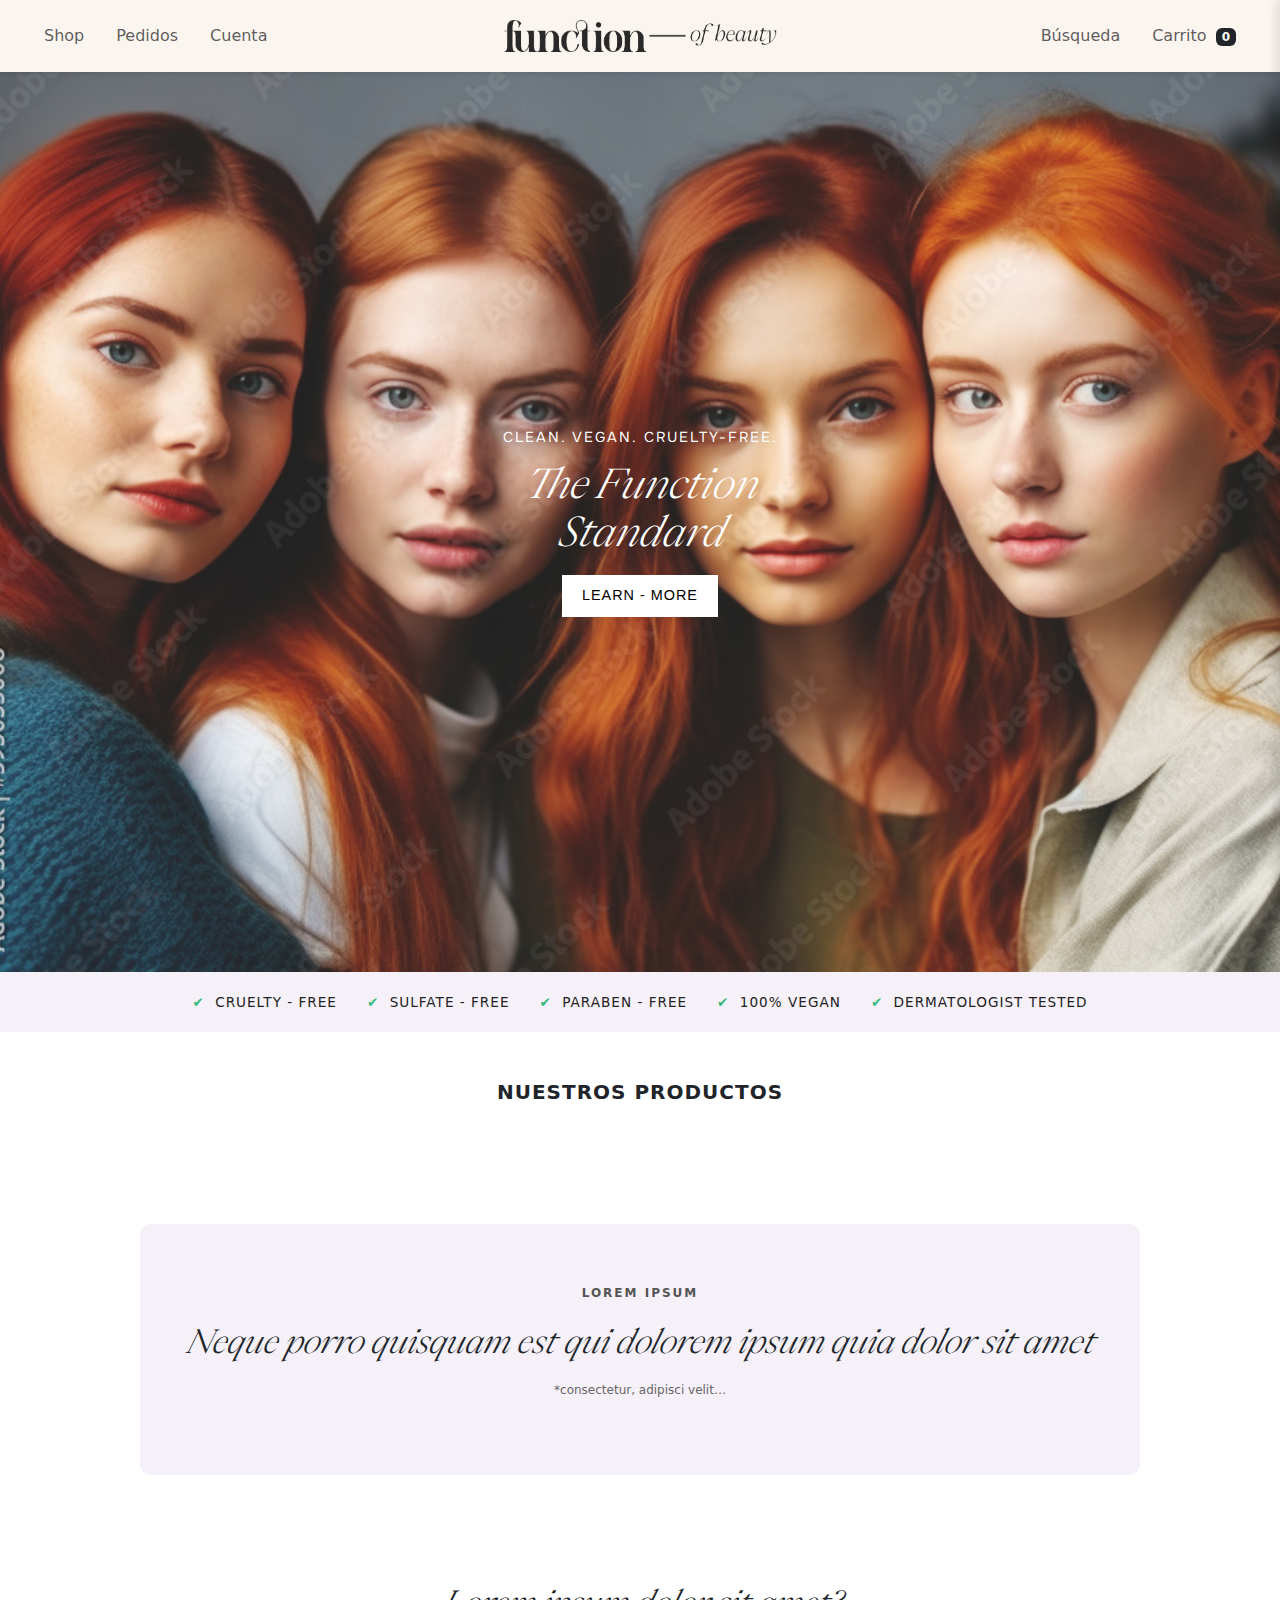
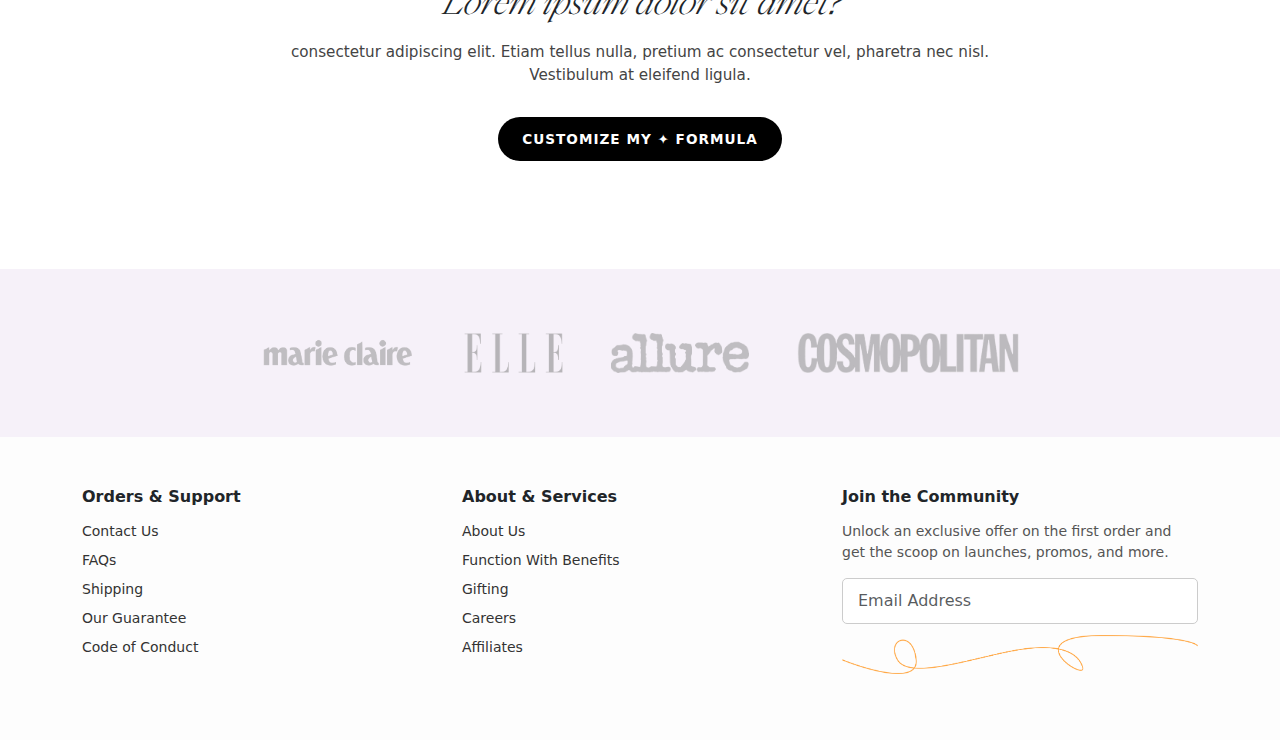
<file: frontend/index.html>
<!DOCTYPE html>
<html lang="en">
<head>
  <meta charset="UTF-8">
  <meta name="viewport" content="width=device-width, initial-scale=1.0">
  <title>Function of Beauty</title>
  <link rel="stylesheet" href="css/style.css">
  <link href="https://cdn.jsdelivr.net/npm/bootstrap@5.3.3/dist/css/bootstrap.min.css" rel="stylesheet">
</head>
<body>
<!-- ENVOLTORIO -->
<div class="navbar-wrapper position-relative">

  <nav class="navbar navbar-expand-lg custom-navbar py-3 px-4">
    <div class="container-fluid justify-content-between align-items-center">

      <!-- Menú izquierda -->
      <ul class="navbar-nav flex-row gap-3">
        <li class="nav-item"><a class="nav-link" href="#">Shop</a></li>
        <li class="nav-item"><a class="nav-link" href="#">Pedidos</a></li>
        <li class="nav-item"><a class="nav-link" href="#">Cuenta</a></li>
      </ul>

      <!-- Logo al centro -->
      <a class="navbar-brand mx-auto position-absolute start-50 translate-middle-x" href="index.html">
        <img src="assets/logo.png" alt="Function of Beauty" height="28">
      </a>

      <!-- Menú derecha -->
      <ul class="navbar-nav flex-row gap-3">
        <li class="nav-item"><a class="nav-link" href="#" id="openSearch">Búsqueda</a></li>
  <li class="nav-item">
          <a class="nav-link position-relative" href="#" id="openCart">
             Carrito <span class="badge bg-dark ms-1" id="cartCount">0</span>
        </a>
        </li>
      </ul>

    </div>
  </nav>
  <!-- Search-->
<div id="searchDropdown" class="search-dropdown d-none">
  <div class="search-bar p-3 d-flex align-items-center">
    <input type="text" id="searchInput" class="form-control" placeholder="Search by product or keyword">
    <button class="btn-close ms-2" id="closeSearch"></button>
  </div>
  <div class="search-content p-3">
    <div class="row">
      <div class="col-md-4">
        <h6>Ingredients</h6>
        <ul class="list-unstyled small text-muted">
          <li>Acacia Extract</li>
          <li>Argan Oil</li>
          <li>...</li>
        </ul>
      </div>
      <div class="col-md-4">
        <h6>Categories</h6>
        <ul class="list-unstyled small text-muted">
          <li>Hair Care</li>
          <li>Skin Care</li>
          <li>...</li>
        </ul>
      </div>
      <div class="col-md-4">
        <h6>Suggested Products</h6>
        <div class="d-flex gap-3">
          <img src="assets/bottle1.jpg" alt="" width="60">
          <img src="assets/bottle2.jpg" alt="" width="60">
          <img src="assets/bottle3.jpg" alt="" width="60">
        </div>
      </div>
    </div>
  </div>
</div>

</div>
<!-- Carrito lateral -->
<div id="cartSidebar" class="cart-sidebar cart-closed">
  <div class="cart-header">
    <h5>Your Cart</h5>
    <button class="close-cart" onclick="Cart.close()">✕</button>
  </div>
  <div class="cart-items" id="cartItems"></div>
  <div class="cart-footer">
    <p>Subtotal: <span id="cartSubtotal">0€</span></p>
    <p>Shipping costs: <span id="cartShipping">5€</span></p>
    <p><strong>Total: <span id="cartTotal">0€</span></strong></p>
    <button class="btn btn-dark w-100 mt-2">PROCEED TO → CHECKOUT</button>
  </div>
</div>




  <section class="hero-banner">
  <div class="hero-content">
    <p class="hero-subtitle">CLEAN. VEGAN. CRUELTY-FREE.</p>
    <h1 class="hero-title">The Function<br>Standard</h1>
    <button class= "hero-button">LEARN - MORE</button>
  </div>
</section>

<!------ Banner de checkmarks ------>
<section class="feature-banner">
  <ul class="feature-list">
    <li><span class="checkmark">✔</span> CRUELTY - FREE</li>
    <li><span class="checkmark">✔</span> SULFATE - FREE</li>
    <li><span class="checkmark">✔</span> PARABEN - FREE</li>
    <li><span class="checkmark">✔</span> 100% VEGAN</li>
    <li><span class="checkmark">✔</span> DERMATOLOGIST TESTED</li>
  </ul>
</section>

<!--- Banner de productos personalizados, se cargan desde la base de datos con la API -->
<section class="product-section py-5">
  <h5 class="text-center mb-4 text-uppercase fw-semibold" style="letter-spacing: 1px;">Nuestros Productos</h5>
  <div class="container">
    <div id="productGrid" class="row justify-content-center gap-4"></div>
  </div>
</section>

<section class="data-highlight text-center my-5">
  <p class="data-subtitle">LOREM IPSUM</p>
  <h2 class="data-title">
    Neque porro quisquam est qui dolorem ipsum quia dolor sit amet
  </h2>
  <p class="data-footnote">*consectetur, adipisci velit…</p>
</section>

<section class="quiz-prompt text-center my-5">
  <h2 class="quiz-title">Lorem ipsum dolor sit amet?</h2>
  <p class="quiz-subtext">
   consectetur adipiscing elit. Etiam tellus nulla, pretium ac consectetur vel, pharetra nec nisl. Vestibulum at eleifend ligula.
  </p>
  <button class="quiz-button">CUSTOMIZE MY ✦ FORMULA</button>
</section>

<section class="brand-banner">
  <div class="container d-flex flex-wrap justify-content-center gap-5 py-4">
    <img src="assets/marieclarie.png" alt="Marie Claire" class="brand-logo">
    <img src="assets/elle.png" alt="ELLE" class="brand-logo">
    <img src="assets/allure.png" alt="Allure" class="brand-logo">
    <img src="assets/cosmopolitan.png" alt="Cosmopolitan" class="brand-logo">
  </div>
</section>

<footer class="footer-section">
  <div class="container">
    <div class="row justify-content-between">

      <!-- Orders & Support -->
      <div class="col-12 col-md-3 mb-4">
        <h6 class="footer-title">Orders & Support</h6>
        <ul class="footer-list">
          <li><a href="#">Contact Us</a></li>
          <li><a href="#">FAQs</a></li>
          <li><a href="#">Shipping</a></li>
          <li><a href="#">Our Guarantee</a></li>
          <li><a href="#">Code of Conduct</a></li>
        </ul>
      </div>

      <!-- About & Services -->
      <div class="col-12 col-md-3 mb-4">
        <h6 class="footer-title">About & Services</h6>
        <ul class="footer-list">
          <li><a href="#">About Us</a></li>
          <li><a href="#">Function With Benefits</a></li>
          <li><a href="#">Gifting</a></li>
          <li><a href="#">Careers</a></li>
          <li><a href="#">Affiliates</a></li>
        </ul>
      </div>

      <!-- Newsletter -->
      <div class="col-12 col-md-4 mb-4">
        <h6 class="footer-title">Join the Community</h6>
        <p class="footer-desc">Unlock an exclusive offer on the first order and get the scoop on launches, promos, and more.</p>
        <div class="email-subscription">
          <input type="email" class="form-control" placeholder="Email Address">
          <img src="assets/Vector.png" alt="underline" class="vector-line">
        </div>
      </div>

    </div>
  </div>
</footer>

  <script src="https://cdn.jsdelivr.net/npm/bootstrap@5.3.3/dist/js/bootstrap.bundle.min.js"></script>
  <script src="js/app.js"></script>
  <script src="js/cart.js"></script>
</body>
</html>
</file>
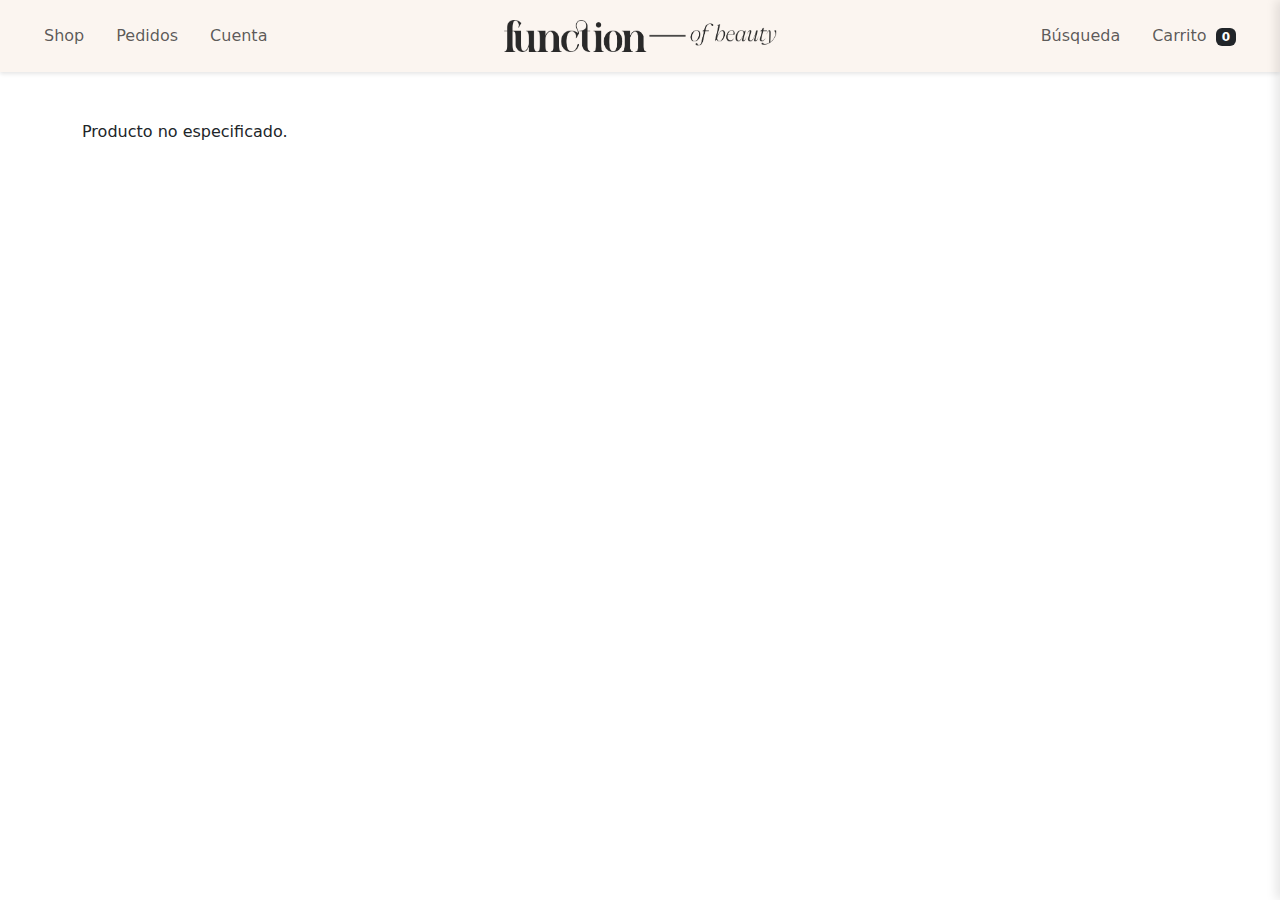
<file: frontend/product.html>
<!DOCTYPE html>
<html lang="en">
<head>
  <meta charset="UTF-8">
  <meta name="viewport" content="width=device-width, initial-scale=1.0">
  <title>Function of Beauty</title>
  <link rel="stylesheet" href="css/style.css">
  <link href="https://cdn.jsdelivr.net/npm/bootstrap@5.3.3/dist/css/bootstrap.min.css" rel="stylesheet">
</head>
<body>

  <nav class="navbar navbar-expand-lg custom-navbar py-3 px-4">
    <div class="container-fluid justify-content-between align-items-center">

      <!-- Menú izquierda -->
      <ul class="navbar-nav flex-row gap-3">
        <li class="nav-item"><a class="nav-link" href="#">Shop</a></li>
        <li class="nav-item"><a class="nav-link" href="#">Pedidos</a></li>
        <li class="nav-item"><a class="nav-link" href="#">Cuenta</a></li>
      </ul>

      <!-- Logo al centro -->
      <a class="navbar-brand mx-auto position-absolute start-50 translate-middle-x" href="index.html">
        <img src="assets/logo.png" alt="Function of Beauty" height="28">
      </a>

      <!-- Menú derecha -->
      <ul class="navbar-nav flex-row gap-3">
        <li class="nav-item"><a class="nav-link" href="#">Búsqueda</a></li>
        <li class="nav-item">
           <a class="nav-link position-relative" href="#" id="openCart">
             Carrito <span class="badge bg-dark ms-1" id="cartCount">0</span>
        </a>
        </li>
      </ul>

    </div>
  </nav>

  <div id="cartSidebar" class="cart-sidebar cart-closed">
  <div class="cart-header">
    <h5>Your Cart</h5>
    <button class="close-cart" onclick="Cart.close()">✕</button>
  </div>
  <div class="cart-items" id="cartItems"></div>
  <div class="cart-footer">
    <p>Subtotal: <span id="cartSubtotal">0€</span></p>
    <p>Shipping costs: <span id="cartShipping">5€</span></p>
    <p><strong>Total: <span id="cartTotal">0€</span></strong></p>
    <button class="btn btn-dark w-100 mt-2">PROCEED TO → CHECKOUT</button>
  </div>
</div>

   <!-- MAIN PRODUCT DETAIL -->
  <main class="container py-5" id="productDetail">
    <!-- Aquí irá dinámicamente todo el contenido del producto -->
  </main>

  <script src="https://cdn.jsdelivr.net/npm/bootstrap@5.3.3/dist/js/bootstrap.bundle.min.js"></script>
  <script src="js/product.js"></script>
    <script src="js/cart.js"></script>
</body>
</html>
</file>
<file: frontend/css/style.css>
@font-face {
  font-family: 'Onest';
  src: url('../assets/fonts/Onest-VariableFont_wght.ttf') format('truetype');
}

@font-face {
  font-family: 'PPEiko';
  src: url('../assets/fonts/PPEiko-LightItalic.otf') format('opentype');
}

body {
  font-family: 'Onest', sans-serif;
}

.navbar-wrapper {
  position: sticky;
  top: 0;
  z-index: 1000;
}
.custom-navbar {
  background-color: #FBF5F0;
  box-shadow: 0 2px 4px rgba(0, 0, 0, 0.1);
}

.search-dropdown {
  position: absolute;
  top: 100%;
  left: 0;
  right: 0;
  background: white;
  border-bottom: 1px solid #ccc;
  box-shadow: 0 2px 10px rgba(0,0,0,0.05);
  z-index: 1050;
}

.navbar-brand img {
  height: 32px;
  object-fit: contain;
}

.nav-link {
  font-weight: 500;
  color: #333;
}

.nav-link:hover {
  color: #c06;
}

#cartCount {
  font-size: 0.75rem;
  padding: 0.25em 0.5em;
}

.hero-banner {
  background-image: url('../assets/womensmiling.jpg'); /* cambia por tu imagen */
  background-size: cover;
  background-position: center;
  height: 100vh;
  position: relative;
  display: flex;
  align-items: center;
  justify-content: center;

}

.hero-content {
  text-align: center;
  color: white;
  padding: 20px;
  border-radius: 10px;
}

.hero-subtitle {
  font-family: 'Onest', sans-serif;
  letter-spacing: 2px;
  font-size: 0.9rem;
  margin-bottom: 10px;
  text-transform: uppercase;
}

.hero-title {
  font-family: 'PPEiko', serif;
  font-size: 2.5rem;
  margin-bottom: 20px;
  font-style: italic;
}

.hero-button {
  font-family: 'Instrument Sans', sans-serif;
  background-color: white;
  color: black;
  border: none;
  padding: 10px 20px;
  font-size: 0.9rem;
  letter-spacing: 1px;
  cursor: pointer;
  transition: background-color 0.3s;
}

.hero-button:hover {
  background-color: #eee;
}

.feature-banner {
  background-color: #F6F1F9;
  padding: 20px 10px;
  text-align: center;
}

.feature-list {
  list-style: none;
  padding: 0;
  margin: 0;
  display: flex;
  justify-content: center;
  flex-wrap: wrap;
  gap: 30px;
}

.feature-list li {
  font-size: 0.85rem;
  letter-spacing: 1px;
  color: #222;
  font-weight: 500;
}

.checkmark {
  color: #36b87d;
  margin-right: 5px;
}

.product-card {
  text-align: center;
  max-width: 200px;
  flex: 0 0 auto;
}

.product-card img {
  width: 160px; /* tamaño fijo */
  height: 160px; /* cuadrado uniforme */
  object-fit: cover;
  margin-bottom: 10px;
  border-radius: 8px;
  box-shadow: 0 2px 4px rgba(0,0,0,0.1);
}

/* Imagen personalizada por tipo de producto */
.tipo-1 img {
  content: url('../assets/bottle1.jpg');
}

.tipo-2 img {
  content: url('../assets/bottle2.jpg');
}

.tipo-3 img {
  content: url('../assets/bottle3.jpg');
}

.tipo-4 img {
  content: url('../assets/pack.jpg');
}

.tipo-5 img {
  content: url('../assets/delivery.jpg');
}

.product-category {
  font-size: 0.7rem;
  letter-spacing: 1px;
  color: #888;
  text-transform: uppercase;
}

.product-name {
  font-size: 0.9rem;
  font-weight: 500;
  margin-top: 5px;
}

.product-price {
  font-size: 0.9rem;
  margin-top: 5px;
}

.results-banner {
  background-color: #F6F1F9;
  border-radius: 12px;
  max-width: 960px;
  margin: 0 auto;
}

.results-subtitle {
  font-size: 0.75rem;
  letter-spacing: 1.5px;
  color: #444;
  text-transform: uppercase;
  font-weight: 600;
}

.results-headline {
  font-family: 'PPEiko', serif;
  font-style: italic;
  font-size: 1.75rem;
  color: #222;
}

.results-note {
  font-size: 0.8rem;
  color: #666;
}

.data-highlight {
  background-color: #f6f1f9;
  border-radius: 10px;
  padding: 60px 20px;
  max-width: 1000px;
  margin: 0 auto;
}

.data-subtitle {
  text-transform: uppercase;
  font-size: 0.75rem;
  letter-spacing: 2px;
  color: #555;
  margin-bottom: 20px;
  font-weight: 600;
}

.data-title {
  font-family: 'PPEiko', serif;
  font-size: 2rem;
  font-style: italic;
  margin-bottom: 20px;
}

.data-footnote {
  font-size: 0.75rem;
  color: #666;
}

.quiz-prompt {
  padding: 60px 20px;
  max-width: 900px;
  margin: 0 auto;
}

.quiz-title {
  font-family: 'PPEiko', serif;
  font-size: 2rem;
  font-style: italic;
  margin-bottom: 20px;
}

.quiz-subtext {
  font-size: 0.95rem;
  color: #444;
  margin-bottom: 30px;
  max-width: 700px;
  margin-left: auto;
  margin-right: auto;
}

.quiz-button {
  background-color: black;
  color: white;
  border: none;
  padding: 12px 24px;
  font-size: 0.85rem;
  letter-spacing: 1px;
  font-weight: 600;
  cursor: pointer;
  text-transform: uppercase;
  border-radius: 30px;
  transition: background-color 0.3s;
}

.quiz-button:hover {
  background-color: #444;
}

.brand-banner {
  background-color: #f6f1f9;
  text-align: center;
  padding: 40px 20px;
}

.brand-logo {
  max-height: 40px;
  opacity: 0.6;
  transition: opacity 0.3s;
}

.brand-logo:hover {
  opacity: 1;
}

.footer-section {
  background-color: #fdfdfd;
  padding: 50px 20px;
  font-size: 0.875rem;
}

.footer-title {
  font-weight: 600;
  margin-bottom: 15px;
}

.footer-list {
  list-style: none;
  padding: 0;
  margin: 0;
}

.footer-list li {
  margin-bottom: 8px;
}

.footer-list a {
  color: #333;
  text-decoration: none;
}

.footer-list a:hover {
  text-decoration: underline;
}

.footer-desc {
  margin-bottom: 15px;
  color: #555;
}

.email-subscription {
  position: relative;
}

.email-subscription input {
  border: 1px solid #ccc;
  padding: 10px 15px;
  width: 100%;
  border-radius: 5px;
}

.vector-line {
  position: absolute;
  bottom: -50px;
  left: 0;
  width: 100%;
  height: auto;
  pointer-events: none;
}

.cart-sidebar {
  position: fixed;
  top: 0;
  right: 0;
  width: 350px;
  height: 100%;
  background: white;
  box-shadow: -4px 0 10px rgba(0, 0, 0, 0.1);
  z-index: 1050;
  padding: 20px;
  overflow-y: auto;
  transition: transform 0.3s ease-in-out;
}

.cart-sidebar.cart-open {
  transform: translateX(0%);
}

.cart-sidebar.cart-closed {
  transform: translateX(100%);
}

.cart-sidebar.cart-closed {
  transform: translateX(100%);
}



.search-bar {
  display: flex;
  align-items: center;
  gap: 10px;
}
</file>
